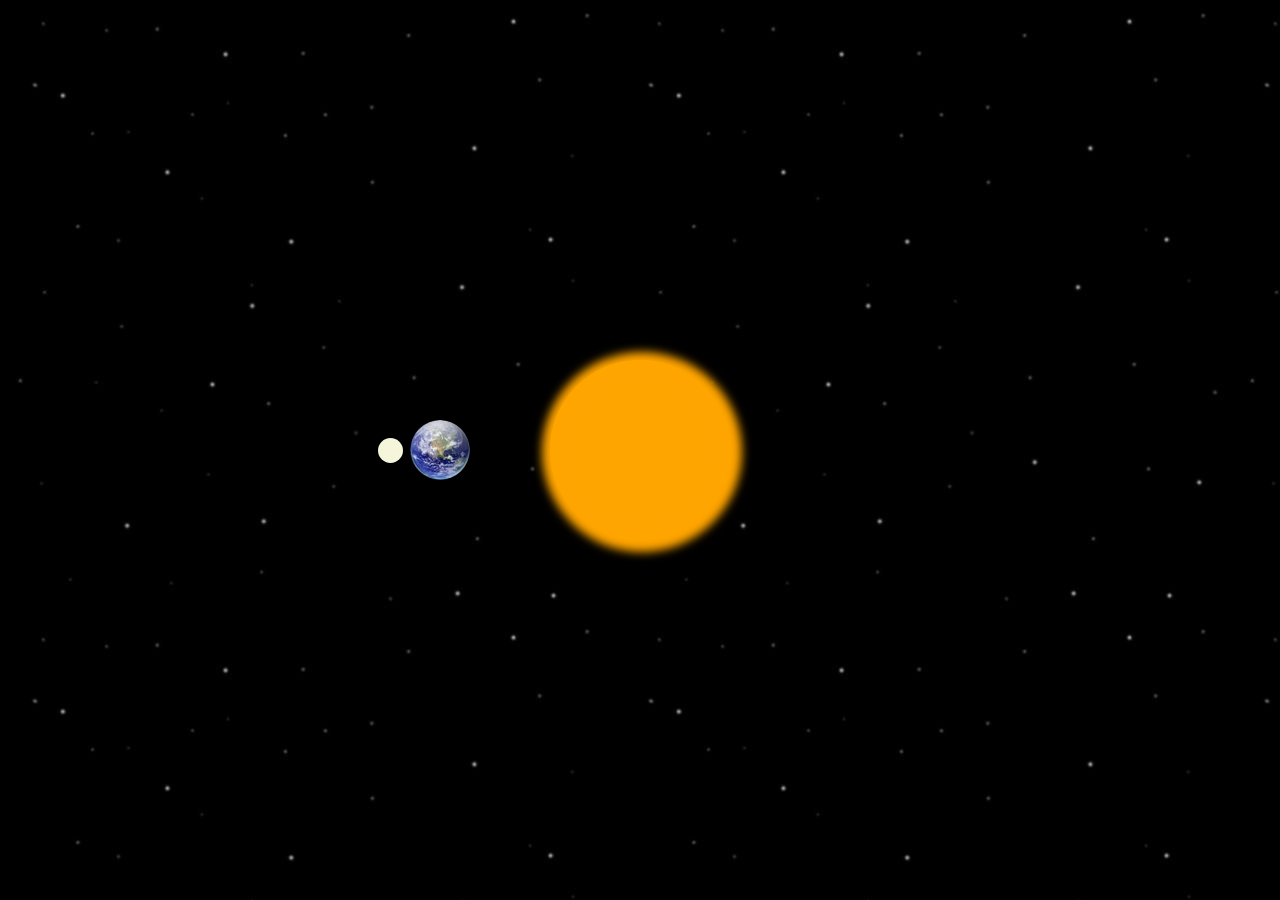
<file: index.html>
<!DOCTYPE html>
<html lang="en">
<head>
    <meta charset="UTF-8">
    <meta name="viewport" content="width=device-width, initial-scale=1.0">
    <title>Document</title>
    <link rel="stylesheet" href="style.css">
</head>
<body>
   <div class="conainer"></div>
    <div class="sun"></div>
    <div class="earthdiv">
        <div class="earth"></div>
        <div class="moondiv">
            <div class="moon"></div>
        </div>
    </div>
  
</body>
</html>
</file>
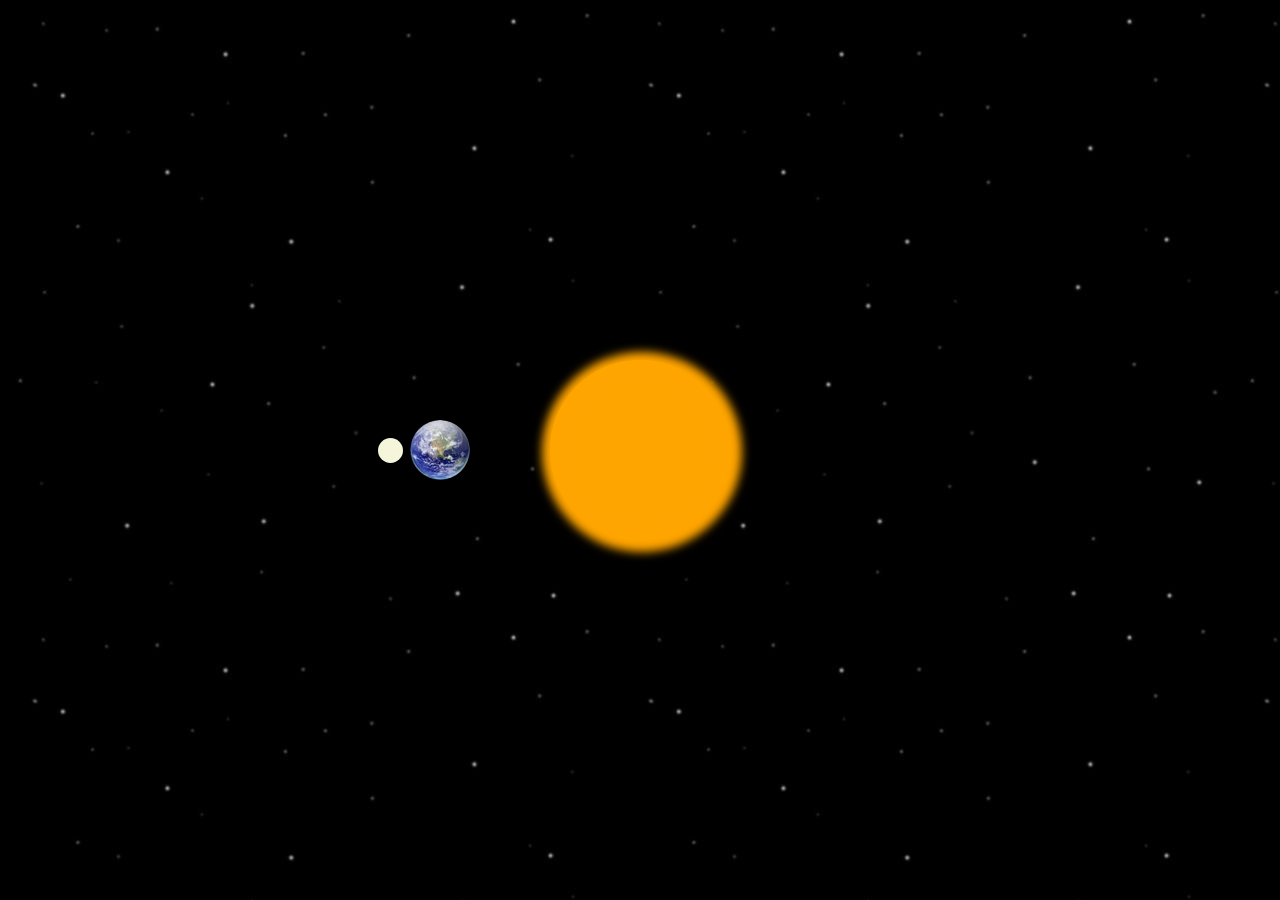
<file: galaxy.html>
<!DOCTYPE html>
<html lang="en">
<head>
    <meta charset="UTF-8">
    <meta name="viewport" content="width=device-width, initial-scale=1.0">
    <title>Document</title>
    <link rel="stylesheet" href="galaxy.css">
</head>
<body>
   <div class="conainer"></div>
    <div class="sun"></div>
    <div class="earthdiv">
        <div class="earth"></div>
        <div class="moondiv">
            <div class="moon"></div>
        </div>
    </div>
  
</body>
</html>
</file>
<file: style.css>
*{
    margin: 0;
    padding: 0;
    box-sizing: border-box;
}
body, html{
    width: 100%;
    height: 100%;
    overflow: hidden;
}
body{
    background:radial-gradient(#555,#000);
    background-image: url(stars.jpg);
   
}
.container{
    width: 100%;
    height: 100%;
    
    position: relative;
}
.sun{
    width: 180px;
    height: 180px;
    background-color: orange;
    box-shadow: 2px 2px 10px 10px orange, 2px 2px 10px 10px orange inset;
    border-radius: 50%;
    position: absolute;
    top: 50%;
    margin-top: -90px;
    left: 50%;
    margin-left: -90px;
}
.earthdiv{
    width: 400px;
    height: 400px;
    /* border:solid 2px red ; */
    position: absolute;
    top: 50%;
    margin-top: -200px;
    left: 50%;
    margin-left: -200px;
    animation: move 3s linear infinite;
}
.earth{
    width: 60px;
    height: 60px;
    background-image:url(earth.jpg);
    background-size: contain;
    position: absolute;
    border-radius: 50%;
    top:50%;
    margin-top:-30px;
    margin-left: -30px;
}
.moondiv{
    width: 100px;
    height: 100px;
    /* border: solid 2px red; */
    position: absolute;
    top: 50%;
   margin-top: -50px;
   margin-left: -50px;
   animation: move 3s linear infinite;
}
.moon{
    width: 25px;
    height: 25px;
    background-color: beige;
    border-radius: 50%;
    position: absolute;
    top: 50%;
    margin-top:-12.5px;
    margin-left:-12.5px;
}
@keyframes move {
    0%{
        transform: rotate(0deg);
    }
    100%{
        transform: rotate(360deg);
    }
    
}
</file>
<file: galaxy.css>
*{
    margin: 0;
    padding: 0;
    box-sizing: border-box;
}
body, html{
    width: 100%;
    height: 100%;
    overflow: hidden;
}
body{
    background:radial-gradient(#555,#000);
    background-image: url(stars.jpg);
   
}
.container{
    width: 100%;
    height: 100%;
    
    position: relative;
}
.sun{
    width: 180px;
    height: 180px;
    background-color: orange;
    box-shadow: 2px 2px 10px 10px orange, 2px 2px 10px 10px orange inset;
    border-radius: 50%;
    position: absolute;
    top: 50%;
    margin-top: -90px;
    left: 50%;
    margin-left: -90px;
}
.earthdiv{
    width: 400px;
    height: 400px;
    /* border:solid 2px red ; */
    position: absolute;
    top: 50%;
    margin-top: -200px;
    left: 50%;
    margin-left: -200px;
    animation: move 3s linear infinite;
}
.earth{
    width: 60px;
    height: 60px;
    background-image:url(earth.jpg);
    background-size: contain;
    position: absolute;
    border-radius: 50%;
    top:50%;
    margin-top:-30px;
    margin-left: -30px;
}
.moondiv{
    width: 100px;
    height: 100px;
    /* border: solid 2px red; */
    position: absolute;
    top: 50%;
   margin-top: -50px;
   margin-left: -50px;
   animation: move 3s linear infinite;
}
.moon{
    width: 25px;
    height: 25px;
    background-color: beige;
    border-radius: 50%;
    position: absolute;
    top: 50%;
    margin-top:-12.5px;
    margin-left:-12.5px;
}
@keyframes move {
    0%{
        transform: rotate(0deg);
    }
    100%{
        transform: rotate(360deg);
    }
    
}
</file>
